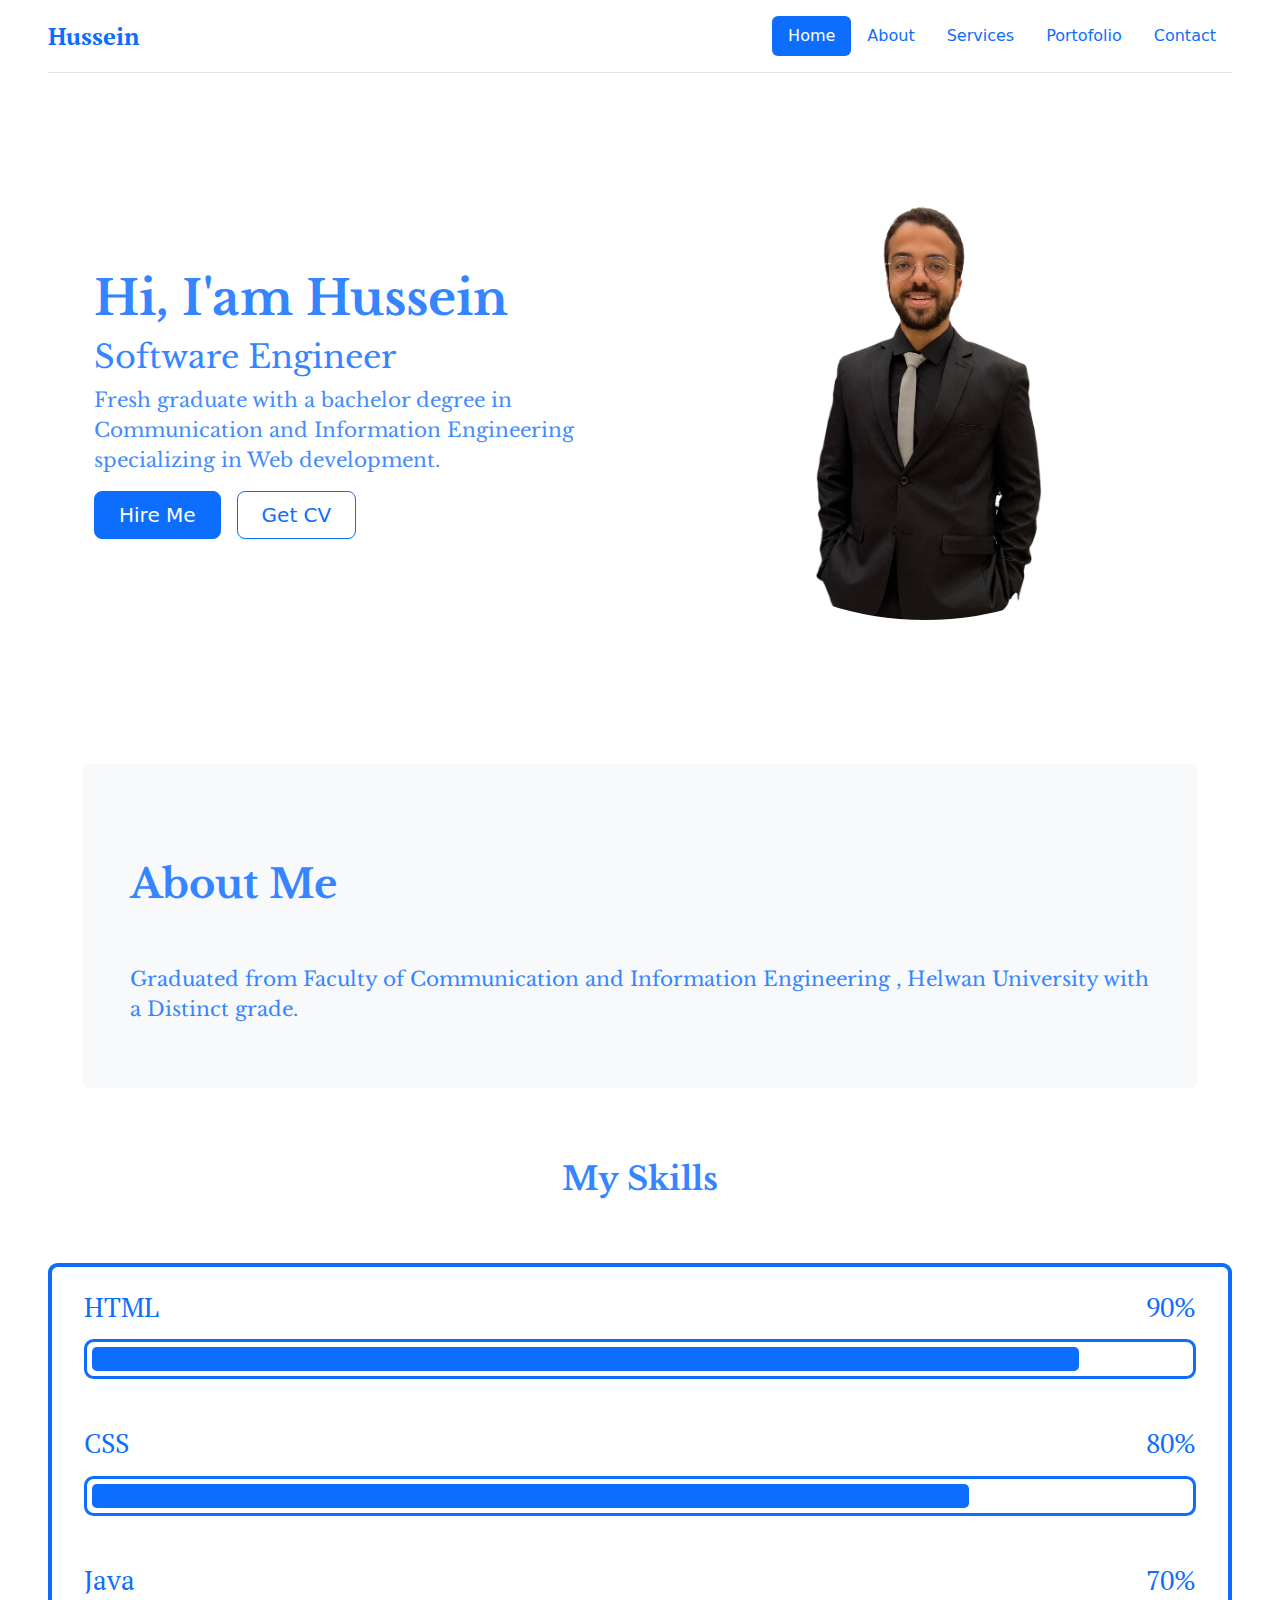
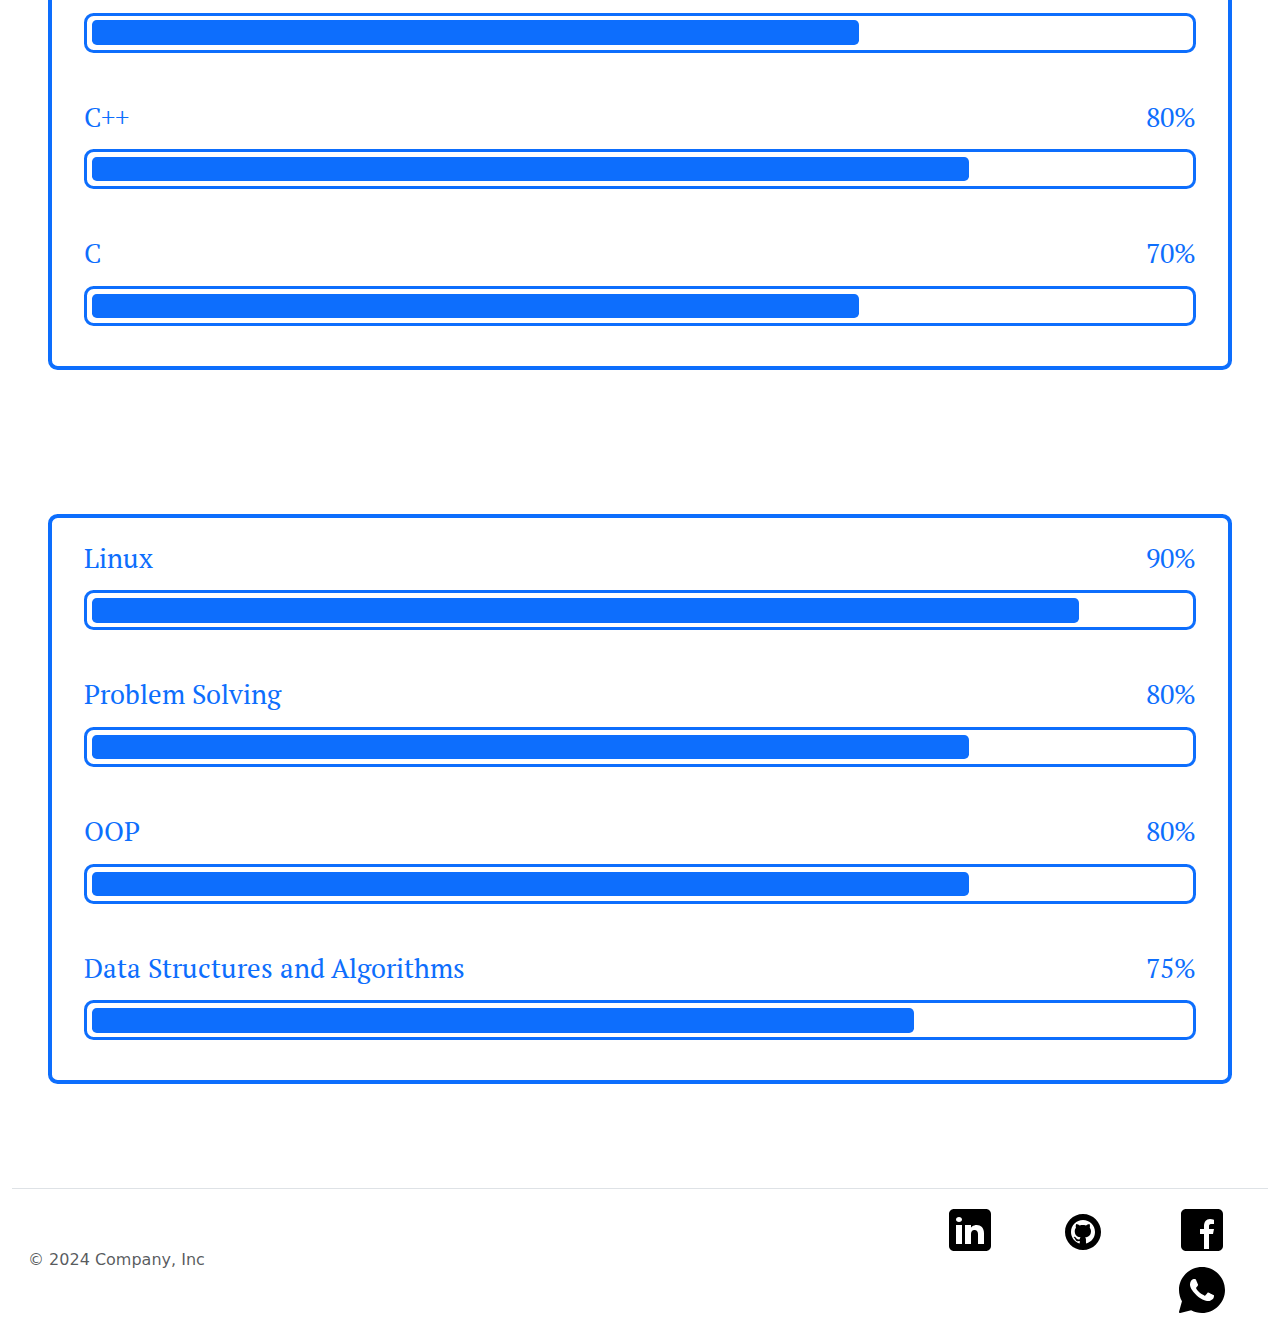
<file: index.html>
<!DOCTYPE html>
<html lang="en">
  <head>
    <meta charset="UTF-8" />
    <meta name="viewport" content="width=device-width, initial-scale=1.0" />
    <link
      href="https://cdn.jsdelivr.net/npm/bootstrap@5.3.3/dist/css/bootstrap.min.css"
      rel="stylesheet"
      integrity="sha384-QWTKZyjpPEjISv5WaRU9OFeRpok6YctnYmDr5pNlyT2bRjXh0JMhjY6hW+ALEwIH"
      crossorigin="anonymous"
    />
    <link rel="preconnect" href="https://fonts.googleapis.com" />
    <link rel="preconnect" href="https://fonts.gstatic.com" crossorigin />
    <link
      href="https://fonts.googleapis.com/css2?family=Marck+Script&family=PT+Serif:ital,wght@0,400;0,700;1,400;1,700&display=swap"
      rel="stylesheet"
    />
    <link href="https://fonts.googleapis.com/css2?family=Libre+Baskerville:ital,wght@0,400;0,700;1,400&display=swap" rel="stylesheet">

    <link rel="stylesheet" href="./style.css" />
    <title>Hussein Saad</title>
  </head>
  <body>
    <section id="title" class="background">
      <div class="container-fluid px-5">
        <header
          class="d-flex flex-wrap justify-content-center py-3 mb-4 border-bottom"
        >
          <a
            href="/"
            class="d-flex align-items-center mb-3 mb-md-0 me-md-auto link-body-emphasis text-decoration-none"
          >
            <span class="fs-4 title">Hussein</span>
          </a>

          <ul class="nav nav-pills">
            <li class="nav-item">
              <a href="./index.html" class="nav-link active " aria-current="page"
                >Home</a
              >
            </li>
            <li class="nav-item "><a href="#about" class="nav-link nav_link">About</a></li>
            <li class="nav-item"><a href="#" class="nav-link nav_link">Services</a></li>
            <li class="nav-item">
              <a href="#" class="nav-link nav_link">Portofolio</a>
            </li>
            <li class="nav-item">
              <a href="./contact.html" class="nav-link nav_link">Contact</a>
            </li>
          </ul>
        </header>
      </div>
    </section>
    <section id="hero">
      <div class="container col-xxl-8 px-4 py-5">
        <div class="row flex-lg-row-reverse align-items-center g-5 py-5">
          <div class="col-10 col-sm-8 col-lg-6">
            <img
              src="./2.png"
              class="d-block mx-lg-auto img-fluid rounded-circle"
              alt="Bootstrap Themes"
              width="700"
              height="500"
              loading="lazy"
            />
          </div>
          <div class="col-lg-6">
            <h1 class="display-5 fw-bold text-body-emphasis lh-1 mb-3 libre-baskerville-bold1">
              Hi, I'am Hussein
            </h1>
            <h2 class="libre-baskerville-regular-light-blue">Software Engineer</h2>
            <p class="lead libre-baskerville-regular-lighter-blue">
              Fresh graduate with a bachelor degree in Communication and
              Information Engineering specializing in Web development.
            </p>
            <div class="d-grid gap-2 d-md-flex justify-content-md-start">
              <a
                href="mailto:eng.hussein.saad1@gmail.com"
                class="btn btn-primary btn-lg px-4 me-md-2 "
                >Hire Me
              </a>
              
              <a
                href="./CV.pdf"
                class="btn btn-outline-primary btn-lg px-4  zozo"
                >Get CV
              </a>
            </div>
          </div>
        </div>
      </div>
    </section>

    <section id="about">
      <div class="container my-5">
        <div class="p-5  bg-body-tertiary rounded-3">
          <h1 class="text -body-emphasis libre-baskerville-bold1 py-5">About Me</h1>
          <p class="lead libre-baskerville-regular-light-blue">
            Graduated from Faculty of Communication and Information Engineering , Helwan University  with a Distinct grade. <br>
            
            
          </p>
        </div>
      </div>
    </section>

    <section class="sk px-3" id="sk">
      <h2 class="heading text-center title py-4 libre-baskerville-bold1">My Skills</h2>
      <div class="sk-row">
        <div class="sk-column">
          <div class="title">
          <div class="s-b">
            <div class="sk-content">
              <div class="prog">
                <h3>HTML <span>90%</span></h3>
                <div class="Bar"><span></span></div>
              </div>
              <div class="prog">
                <h3>CSS <span>80%</span></h3>
                <div class="Bar"><span></span></div>
              </div>
              <div class="prog">
                <h3>Java <span>70%</span></h3>
                <div class="Bar"><span></span></div>
              </div>
              <div class="prog">
                <h3>C++ <span>80%</span></h3>
                <div class="Bar"><span></span></div>
              </div>
              <div class="prog">
                <h3>C <span>70%</span></h3>
                <div class="Bar"><span></span></div>
              </div>
            </div>
          </div>
        </div>
        </div>
        <div class="sk-column">
          <div class="title">
          <div class="s-b">
            <div class="sk-content">
              <div class="prog">
                <h3>Linux <span>90%</span></h3>
                <div class="Bar"><span></span></div>
              </div>
              <div class="prog">
                <h3>Problem Solving <span>80%</span></h3>
                <div class="Bar"><span></span></div>
              </div>
              <div class="prog">
                <h3>OOP <span>80%</span></h3>
                <div class="Bar"><span></span></div>
              </div>
              <div class="prog">
                <h3>Data Structures and Algorithms <span>75%</span></h3>
                <div class="Bar"><span></span></div>
              </div>
            </div>
          </div>
        </div>
        </div>

      </div>
    
    </section>
    <section id="footer" class="background my-0">
      <div class="container-fluid">
  <footer class="d-flex flex-wrap justify-content-between align-items-center px-3 py-3 mt-4 border-top">
    <div class="col-md-4 d-flex align-items-center">
      
      <span class="mb-3 mb-md-0 text-body-secondary">© 2024 Company, Inc</span>
    </div>

    <ul class="nav col-md-4 justify-content-end list-unstyled d-flex">
      <li class="ms-3"><a class="text-body-secondary" href="https://www.linkedin.com/in/enghusseinsaad/"><svg xmlns="http://www.w3.org/2000/svg" x="0px" y="0px" width="100" height="50" viewBox="0 0 50 50">
        <path d="M41,4H9C6.24,4,4,6.24,4,9v32c0,2.76,2.24,5,5,5h32c2.76,0,5-2.24,5-5V9C46,6.24,43.76,4,41,4z M17,20v19h-6V20H17z M11,14.47c0-1.4,1.2-2.47,3-2.47s2.93,1.07,3,2.47c0,1.4-1.12,2.53-3,2.53C12.2,17,11,15.87,11,14.47z M39,39h-6c0,0,0-9.26,0-10 c0-2-1-4-3.5-4.04h-0.08C27,24.96,26,27.02,26,29c0,0.91,0,10,0,10h-6V20h6v2.56c0,0,1.93-2.56,5.81-2.56 c3.97,0,7.19,2.73,7.19,8.26V39z"></path>
    </svg></a></li>
      <li class="ms-3"><a class="text-body-secondary" href="https://github.com/eng-hussein-saad"><svg xmlns="http://www.w3.org/2000/svg" x="0px" y="0px" width="100" height="60" viewBox="0 0 80 80">
        <path d="M 36 12 C 22.745 12 12 22.745 12 36 C 12 49.255 22.745 60 36 60 C 49.255 60 60 49.255 60 36 C 60 22.745 49.255 12 36 12 z M 36 20 C 44.837 20 52 27.163 52 36 C 52 43.284178 47.128298 49.420174 40.46875 51.355469 C 40.198559 51.103128 39.941627 50.74363 39.953125 50.285156 C 39.980125 49.233156 39.953125 46.778953 39.953125 45.876953 C 39.953125 44.328953 38.972656 43.230469 38.972656 43.230469 C 38.972656 43.230469 46.654297 43.316141 46.654297 35.119141 C 46.654297 31.957141 45.003906 30.310547 45.003906 30.310547 C 45.003906 30.310547 45.872125 26.933953 44.703125 25.501953 C 43.393125 25.359953 41.046922 26.753297 40.044922 27.404297 C 40.044922 27.404297 38.457406 26.753906 35.816406 26.753906 C 33.175406 26.753906 31.587891 27.404297 31.587891 27.404297 C 30.586891 26.753297 28.239687 25.360953 26.929688 25.501953 C 25.760688 26.933953 26.628906 30.310547 26.628906 30.310547 C 26.628906 30.310547 24.974609 31.956141 24.974609 35.119141 C 24.974609 43.316141 32.65625 43.230469 32.65625 43.230469 C 32.65625 43.230469 31.782197 44.226723 31.693359 45.652344 C 31.180078 45.833418 30.48023 46.048828 29.8125 46.048828 C 28.2025 46.048828 26.978297 44.483766 26.529297 43.759766 C 26.086297 43.045766 25.178031 42.447266 24.332031 42.447266 C 23.775031 42.447266 23.503906 42.726922 23.503906 43.044922 C 23.503906 43.362922 24.285781 43.585781 24.800781 44.175781 C 25.887781 45.420781 25.866281 48.21875 29.738281 48.21875 C 30.196553 48.21875 31.021102 48.11542 31.677734 48.025391 C 31.674106 48.90409 31.663893 49.74536 31.677734 50.285156 C 31.688158 50.700354 31.476914 51.032045 31.236328 51.279297 C 24.726159 49.25177 20 43.177886 20 36 C 20 27.163 27.163 20 36 20 z"></path>
        </svg></a></li>
      <li class="ms-3"><a class="text-body-secondary" href="https://www.facebook.com/HusseinSaadx"><svg xmlns="http://www.w3.org/2000/svg" x="0px" y="0px" width="100" height="50" viewBox="0 0 50 50">
        <path d="M41,4H9C6.24,4,4,6.24,4,9v32c0,2.76,2.24,5,5,5h32c2.76,0,5-2.24,5-5V9C46,6.24,43.76,4,41,4z M37,19h-2c-2.14,0-3,0.5-3,2 v3h5l-1,5h-4v15h-5V29h-4v-5h4v-3c0-4,2-7,6-7c2.9,0,4,1,4,1V19z"></path>
    </svg></a></li>
    <li class="ms-3"><a class="text-body-secondary" href="tel:+201091035533"><svg xmlns="http://www.w3.org/2000/svg" x="0px" y="0px" width="100" height="50" viewBox="0 0 50 50">
      <path d="M25,2C12.318,2,2,12.318,2,25c0,3.96,1.023,7.854,2.963,11.29L2.037,46.73c-0.096,0.343-0.003,0.711,0.245,0.966 C2.473,47.893,2.733,48,3,48c0.08,0,0.161-0.01,0.24-0.029l10.896-2.699C17.463,47.058,21.21,48,25,48c12.682,0,23-10.318,23-23 S37.682,2,25,2z M36.57,33.116c-0.492,1.362-2.852,2.605-3.986,2.772c-1.018,0.149-2.306,0.213-3.72-0.231 c-0.857-0.27-1.957-0.628-3.366-1.229c-5.923-2.526-9.791-8.415-10.087-8.804C15.116,25.235,13,22.463,13,19.594 s1.525-4.28,2.067-4.864c0.542-0.584,1.181-0.73,1.575-0.73s0.787,0.005,1.132,0.021c0.363,0.018,0.85-0.137,1.329,1.001 c0.492,1.168,1.673,4.037,1.819,4.33c0.148,0.292,0.246,0.633,0.05,1.022c-0.196,0.389-0.294,0.632-0.59,0.973 s-0.62,0.76-0.886,1.022c-0.296,0.291-0.603,0.606-0.259,1.19c0.344,0.584,1.529,2.493,3.285,4.039 c2.255,1.986,4.158,2.602,4.748,2.894c0.59,0.292,0.935,0.243,1.279-0.146c0.344-0.39,1.476-1.703,1.869-2.286 s0.787-0.487,1.329-0.292c0.542,0.194,3.445,1.604,4.035,1.896c0.59,0.292,0.984,0.438,1.132,0.681 C37.062,30.587,37.062,31.755,36.57,33.116z"></path>
  </svg></a></li>
    
    
    </ul>
  </footer>
</div>

    </section>

    <script
      src="https://cdn.jsdelivr.net/npm/bootstrap@5.3.3/dist/js/bootstrap.bundle.min.js"
      integrity="sha384-YvpcrYf0tY3lHB60NNkmXc5s9fDVZLESaAA55NDzOxhy9GkcIdslK1eN7N6jIeHz"
      crossorigin="anonymous"
    ></script>
    <script>
      function navigate(link) {
        window.location.href = link;
      }
      
    </script>
  </body>
</html>
</file>
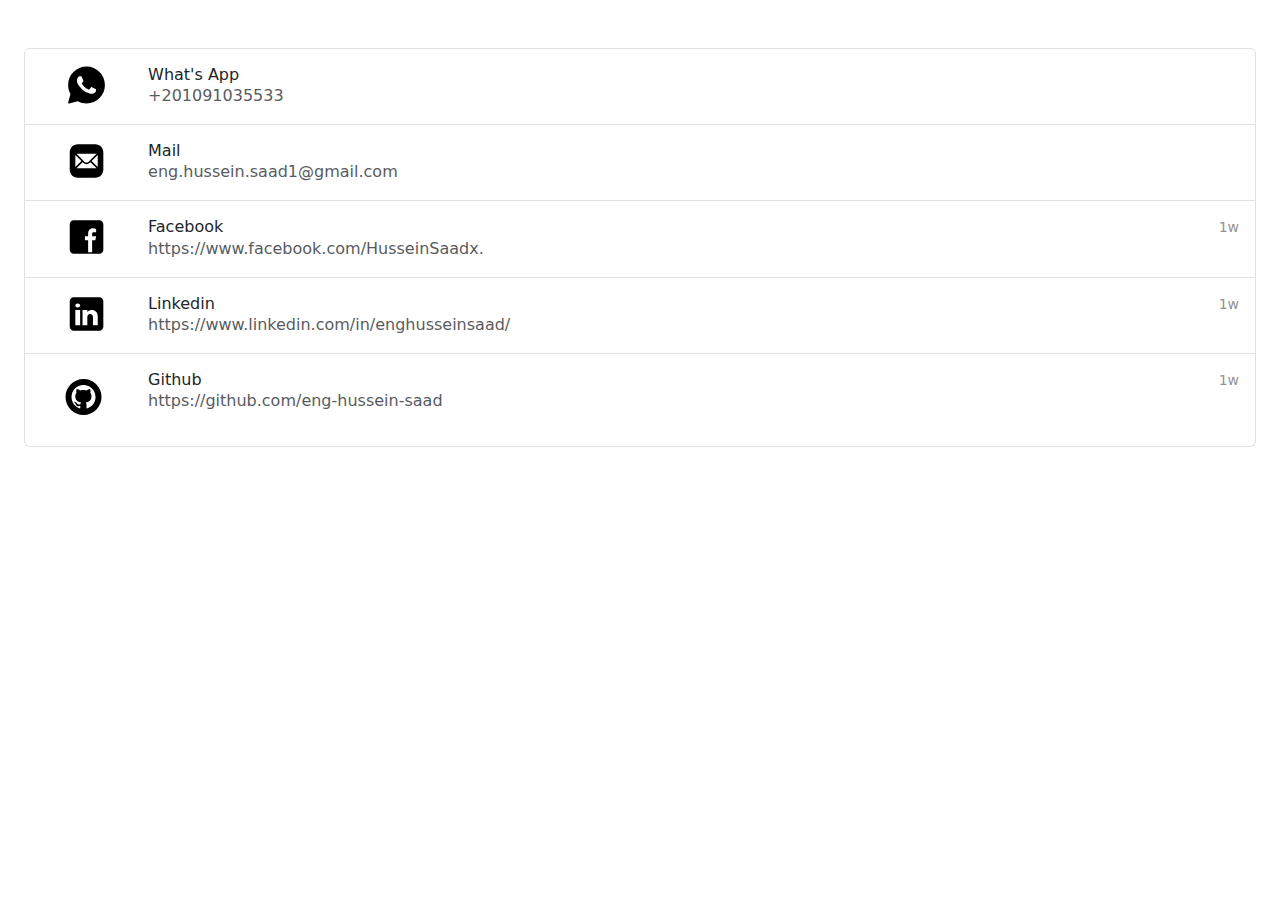
<file: contact.html>
<!DOCTYPE html>
<html lang="en">
  <head>
    <meta charset="UTF-8" />
    <meta name="viewport" content="width=device-width, initial-scale=1.0" />
    <link
      href="https://cdn.jsdelivr.net/npm/bootstrap@5.3.3/dist/css/bootstrap.min.css"
      rel="stylesheet"
      integrity="sha384-QWTKZyjpPEjISv5WaRU9OFeRpok6YctnYmDr5pNlyT2bRjXh0JMhjY6hW+ALEwIH"
      crossorigin="anonymous"
    />
    <link rel="preconnect" href="https://fonts.googleapis.com" />
    <link rel="preconnect" href="https://fonts.gstatic.com" crossorigin />
    <link
      href="https://fonts.googleapis.com/css2?family=Marck+Script&family=PT+Serif:ital,wght@0,400;0,700;1,400;1,700&display=swap"
      rel="stylesheet"
    />

    <link rel="stylesheet" href="./style.css" />
    <title>Contact Me</title>
    <title>Document</title>
  </head>
  <body>
    <div class="flex-column flex-md-row p-4 gap-4 py-md-5 contanier">
      <div class="list-group">
        <a
          href="tel:+201091035533"
          class="list-group-item list-group-item-action d-flex gap-3 py-3"
          aria-current="true"
        >
          <svg
            xmlns="http://www.w3.org/2000/svg"
            x="0px"
            y="0px"
            width="100"
            height="40"
            viewBox="0 0 50 50"
          >
            <path
              d="M25,2C12.318,2,2,12.318,2,25c0,3.96,1.023,7.854,2.963,11.29L2.037,46.73c-0.096,0.343-0.003,0.711,0.245,0.966 C2.473,47.893,2.733,48,3,48c0.08,0,0.161-0.01,0.24-0.029l10.896-2.699C17.463,47.058,21.21,48,25,48c12.682,0,23-10.318,23-23 S37.682,2,25,2z M36.57,33.116c-0.492,1.362-2.852,2.605-3.986,2.772c-1.018,0.149-2.306,0.213-3.72-0.231 c-0.857-0.27-1.957-0.628-3.366-1.229c-5.923-2.526-9.791-8.415-10.087-8.804C15.116,25.235,13,22.463,13,19.594 s1.525-4.28,2.067-4.864c0.542-0.584,1.181-0.73,1.575-0.73s0.787,0.005,1.132,0.021c0.363,0.018,0.85-0.137,1.329,1.001 c0.492,1.168,1.673,4.037,1.819,4.33c0.148,0.292,0.246,0.633,0.05,1.022c-0.196,0.389-0.294,0.632-0.59,0.973 s-0.62,0.76-0.886,1.022c-0.296,0.291-0.603,0.606-0.259,1.19c0.344,0.584,1.529,2.493,3.285,4.039 c2.255,1.986,4.158,2.602,4.748,2.894c0.59,0.292,0.935,0.243,1.279-0.146c0.344-0.39,1.476-1.703,1.869-2.286 s0.787-0.487,1.329-0.292c0.542,0.194,3.445,1.604,4.035,1.896c0.59,0.292,0.984,0.438,1.132,0.681 C37.062,30.587,37.062,31.755,36.57,33.116z"
            ></path>
          </svg>
          <div class="d-flex gap-2 w-100 justify-content-between">
            <div>
              <h6 class="mb-0">What's App</h6>
              <p class="mb-0 opacity-75">+201091035533</p>
            </div>
          </div>
        </a>
        <a
          href="mailto:eng.hussein.saad1@gmail.com"
          class="list-group-item list-group-item-action d-flex gap-3 py-3"
          aria-current="true"
        >
          <svg
            xmlns="http://www.w3.org/2000/svg"
            x="0px"
            y="0px"
            width="100"
            height="40"
            viewBox="0 0 50 50"
          >
            <path
              d="M 14 4 C 8.4886661 4 4 8.4886661 4 14 L 4 36 C 4 41.511334 8.4886661 46 14 46 L 36 46 C 41.511334 46 46 41.511334 46 36 L 46 14 C 46 8.4886661 41.511334 4 36 4 L 14 4 z M 13 16 L 37 16 C 37.18 16 37.349766 16.020312 37.509766 16.070312 L 27.679688 25.890625 C 26.199688 27.370625 23.790547 27.370625 22.310547 25.890625 L 12.490234 16.070312 C 12.650234 16.020312 12.82 16 13 16 z M 11.070312 17.490234 L 18.589844 25 L 11.070312 32.509766 C 11.020312 32.349766 11 32.18 11 32 L 11 18 C 11 17.82 11.020312 17.650234 11.070312 17.490234 z M 38.929688 17.490234 C 38.979688 17.650234 39 17.82 39 18 L 39 32 C 39 32.18 38.979687 32.349766 38.929688 32.509766 L 31.400391 25 L 38.929688 17.490234 z M 20 26.410156 L 20.890625 27.310547 C 22.020625 28.440547 23.510234 29 24.990234 29 C 26.480234 29 27.959844 28.440547 29.089844 27.310547 L 29.990234 26.410156 L 37.509766 33.929688 C 37.349766 33.979688 37.18 34 37 34 L 13 34 C 12.82 34 12.650234 33.979687 12.490234 33.929688 L 20 26.410156 z"
            ></path>
          </svg>
          <div class="d-flex gap-2 w-100 justify-content-between">
            <div>
              <h6 class="mb-0">Mail</h6>
              <p class="mb-0 opacity-75">eng.hussein.saad1@gmail.com</p>
            </div>
            <small class="opacity-50 text-nowrap"></small>
          </div>
        </a>
        <a
          href="https://www.facebook.com/HusseinSaadx."
          class="list-group-item list-group-item-action d-flex gap-3 py-3"
          aria-current="true"
        >
          <svg
            xmlns="http://www.w3.org/2000/svg"
            x="0px"
            y="0px"
            width="100"
            height="40"
            viewBox="0 0 50 50"
          >
            <path
              d="M41,4H9C6.24,4,4,6.24,4,9v32c0,2.76,2.24,5,5,5h32c2.76,0,5-2.24,5-5V9C46,6.24,43.76,4,41,4z M37,19h-2c-2.14,0-3,0.5-3,2 v3h5l-1,5h-4v15h-5V29h-4v-5h4v-3c0-4,2-7,6-7c2.9,0,4,1,4,1V19z"
            ></path>
          </svg>
          <div class="d-flex gap-2 w-100 justify-content-between">
            <div>
              <h6 class="mb-0">Facebook</h6>
              <p class="mb-0 opacity-75">
                https://www.facebook.com/HusseinSaadx.
              </p>
            </div>
            <small class="opacity-50 text-nowrap">1w</small>
          </div>
        </a>
        <a
          href="https://www.linkedin.com/in/enghusseinsaad/"
          class="list-group-item list-group-item-action d-flex gap-3 py-3"
          aria-current="true"
        >
          <svg
            xmlns="http://www.w3.org/2000/svg"
            x="0px"
            y="0px"
            width="100"
            height="40"
            viewBox="0 0 50 50"
          >
            <path
              d="M41,4H9C6.24,4,4,6.24,4,9v32c0,2.76,2.24,5,5,5h32c2.76,0,5-2.24,5-5V9C46,6.24,43.76,4,41,4z M17,20v19h-6V20H17z M11,14.47c0-1.4,1.2-2.47,3-2.47s2.93,1.07,3,2.47c0,1.4-1.12,2.53-3,2.53C12.2,17,11,15.87,11,14.47z M39,39h-6c0,0,0-9.26,0-10 c0-2-1-4-3.5-4.04h-0.08C27,24.96,26,27.02,26,29c0,0.91,0,10,0,10h-6V20h6v2.56c0,0,1.93-2.56,5.81-2.56 c3.97,0,7.19,2.73,7.19,8.26V39z"
            ></path>
          </svg>
          <div class="d-flex gap-2 w-100 justify-content-between">
            <div>
              <h6 class="mb-0">Linkedin</h6>
              <p class="mb-0 opacity-75">
                https://www.linkedin.com/in/enghusseinsaad/
              </p>
            </div>
            <small class="opacity-50 text-nowrap">1w</small>
          </div>
        </a>
        <a
          href="https://github.com/eng-hussein-saad"
          class="list-group-item list-group-item-action d-flex gap-3 py-3"
          aria-current="true"
        >
          <svg
            xmlns="http://www.w3.org/2000/svg"
            x="0px"
            y="0px"
            width="100"
            height="60"
            viewBox="0 0 80 80"
          >
            <path
              d="M 36 12 C 22.745 12 12 22.745 12 36 C 12 49.255 22.745 60 36 60 C 49.255 60 60 49.255 60 36 C 60 22.745 49.255 12 36 12 z M 36 20 C 44.837 20 52 27.163 52 36 C 52 43.284178 47.128298 49.420174 40.46875 51.355469 C 40.198559 51.103128 39.941627 50.74363 39.953125 50.285156 C 39.980125 49.233156 39.953125 46.778953 39.953125 45.876953 C 39.953125 44.328953 38.972656 43.230469 38.972656 43.230469 C 38.972656 43.230469 46.654297 43.316141 46.654297 35.119141 C 46.654297 31.957141 45.003906 30.310547 45.003906 30.310547 C 45.003906 30.310547 45.872125 26.933953 44.703125 25.501953 C 43.393125 25.359953 41.046922 26.753297 40.044922 27.404297 C 40.044922 27.404297 38.457406 26.753906 35.816406 26.753906 C 33.175406 26.753906 31.587891 27.404297 31.587891 27.404297 C 30.586891 26.753297 28.239687 25.360953 26.929688 25.501953 C 25.760688 26.933953 26.628906 30.310547 26.628906 30.310547 C 26.628906 30.310547 24.974609 31.956141 24.974609 35.119141 C 24.974609 43.316141 32.65625 43.230469 32.65625 43.230469 C 32.65625 43.230469 31.782197 44.226723 31.693359 45.652344 C 31.180078 45.833418 30.48023 46.048828 29.8125 46.048828 C 28.2025 46.048828 26.978297 44.483766 26.529297 43.759766 C 26.086297 43.045766 25.178031 42.447266 24.332031 42.447266 C 23.775031 42.447266 23.503906 42.726922 23.503906 43.044922 C 23.503906 43.362922 24.285781 43.585781 24.800781 44.175781 C 25.887781 45.420781 25.866281 48.21875 29.738281 48.21875 C 30.196553 48.21875 31.021102 48.11542 31.677734 48.025391 C 31.674106 48.90409 31.663893 49.74536 31.677734 50.285156 C 31.688158 50.700354 31.476914 51.032045 31.236328 51.279297 C 24.726159 49.25177 20 43.177886 20 36 C 20 27.163 27.163 20 36 20 z"
            ></path>
          </svg>
          <div class="d-flex gap-2 w-100 justify-content-between">
            <div>
              <h6 class="mb-0">Github</h6>
              <p class="mb-0 opacity-75">
                https://github.com/eng-hussein-saad
              </p>
            </div>
            <small class="opacity-50 text-nowrap">1w</small>
          </div>
        </a>
      </div>
    </div>
  </body>
</html>
</file>
<file: style.css>
/* .background {
  background: url(./background.jpg);
  background-repeat: no-repeat;
  background-attachment: fixed;
  background-size: 100% 100%;
} */
 

.title {
  color: #0D6EFD;
  font-family: "PT Serif", serif;
  font-weight: 700;
  font-style: normal;
}
.title-text {
  color: #0D6EFD;
}
.libre-baskerville-regular-light-blue {
  color: #3485ff !important;
  font-family: "Libre Baskerville", serif;
  font-weight: 400;
  font-style: normal;
}
.libre-baskerville-bold1 {
  color: #3485ff !important;
  font-family: "Libre Baskerville", serif;
  font-weight: 700;
  font-style: normal;
}
.libre-baskerville-regular-lighter-blue {
  color: #428cfb !important;
  font-family: "Libre Baskerville", serif;
  font-weight: 400;
  font-style: normal;
}

.sk {
  min-height: auto;
  padding-bottom: 3rem;
  ;
}
.sk .sk-row {
  display: flex;
  flex-wrap: wrap;
  gap: 5rem;
}

.sk-row .sk-column {
  flex: 1 1 40rem;
}

.sk-column .title {
  font-size: 2.5rem;
  margin: 0 0 1.5rem;
}
.s-b .sk-content {
  position: relative;
  border: .3rem solid #0D6EFD;
  border-radius: .6rem;
  padding: .5rem 1.5rem;
  margin:2rem 2rem
}
.sk-content{ 
  padding-left: 1rem;
  padding-right: 1rem;
}


.sk-content .prog{
  padding: 1rem 0.5rem;
  
}

.sk-content .prog h3 {
  font-size: 1.7rem;
  display: flex;
  justify-content: space-between;

}

.sk-content .prog .Bar {
  height: 2.5rem;
  border-radius: .6rem;
  border: .2rem solid #0D6EFD;
  padding: 0.3rem;
  margin: 1rem 0;
}
.sk-content .prog .Bar span {
  display: block;
  height: 100%;
  border-radius: .3rem;
  background: #0D6EFD;
}
.sk-column:nth-child(1) .sk-content .prog:nth-child(1) .Bar span{
  width: 90%;
}
.sk-column:nth-child(1) .sk-content .prog:nth-child(2) .Bar span{
  width: 80%;
}
.sk-column:nth-child(1) .sk-content .prog:nth-child(3) .Bar span{
  width: 70%;
}
.sk-column:nth-child(1) .sk-content .prog:nth-child(3) .Bar span{
  width: 70%;
}
.sk-column:nth-child(1) .sk-content .prog:nth-child(4) .Bar span{
  width: 80%;
}
.sk-column:nth-child(1) .sk-content .prog:nth-child(5) .Bar span{
  width: 70%;
}


.box_title {
  margin-left:2rem;

}
.sk-column:nth-child(2) .sk-content .prog:nth-child(1) .Bar span{
  width: 90%;
}
.sk-column:nth-child(2) .sk-content .prog:nth-child(2) .Bar span{
  width: 80%;
}
.sk-column:nth-child(2) .sk-content .prog:nth-child(3) .Bar span{
  width: 80%;
}
.sk-column:nth-child(2) .sk-content .prog:nth-child(4) .Bar span{
  width: 75%;
}
.nav_link {
  color: #0D6EFD;
  transition: all 0.2s cubic-bezier(0, 0, 0.05, 1);
  position: relative;
  padding-bottom: 0.4rem;
}
.nav_link::after {
  content: "";
  position: absolute;
  height: 0.1rem;
  width: 0;
  left: 1rem;
  bottom: 0;
  background-color: #0D6EFD;
  transition: 0.6s;
}

.nav_link:hover::after {
width: 70%;
}
</file>
